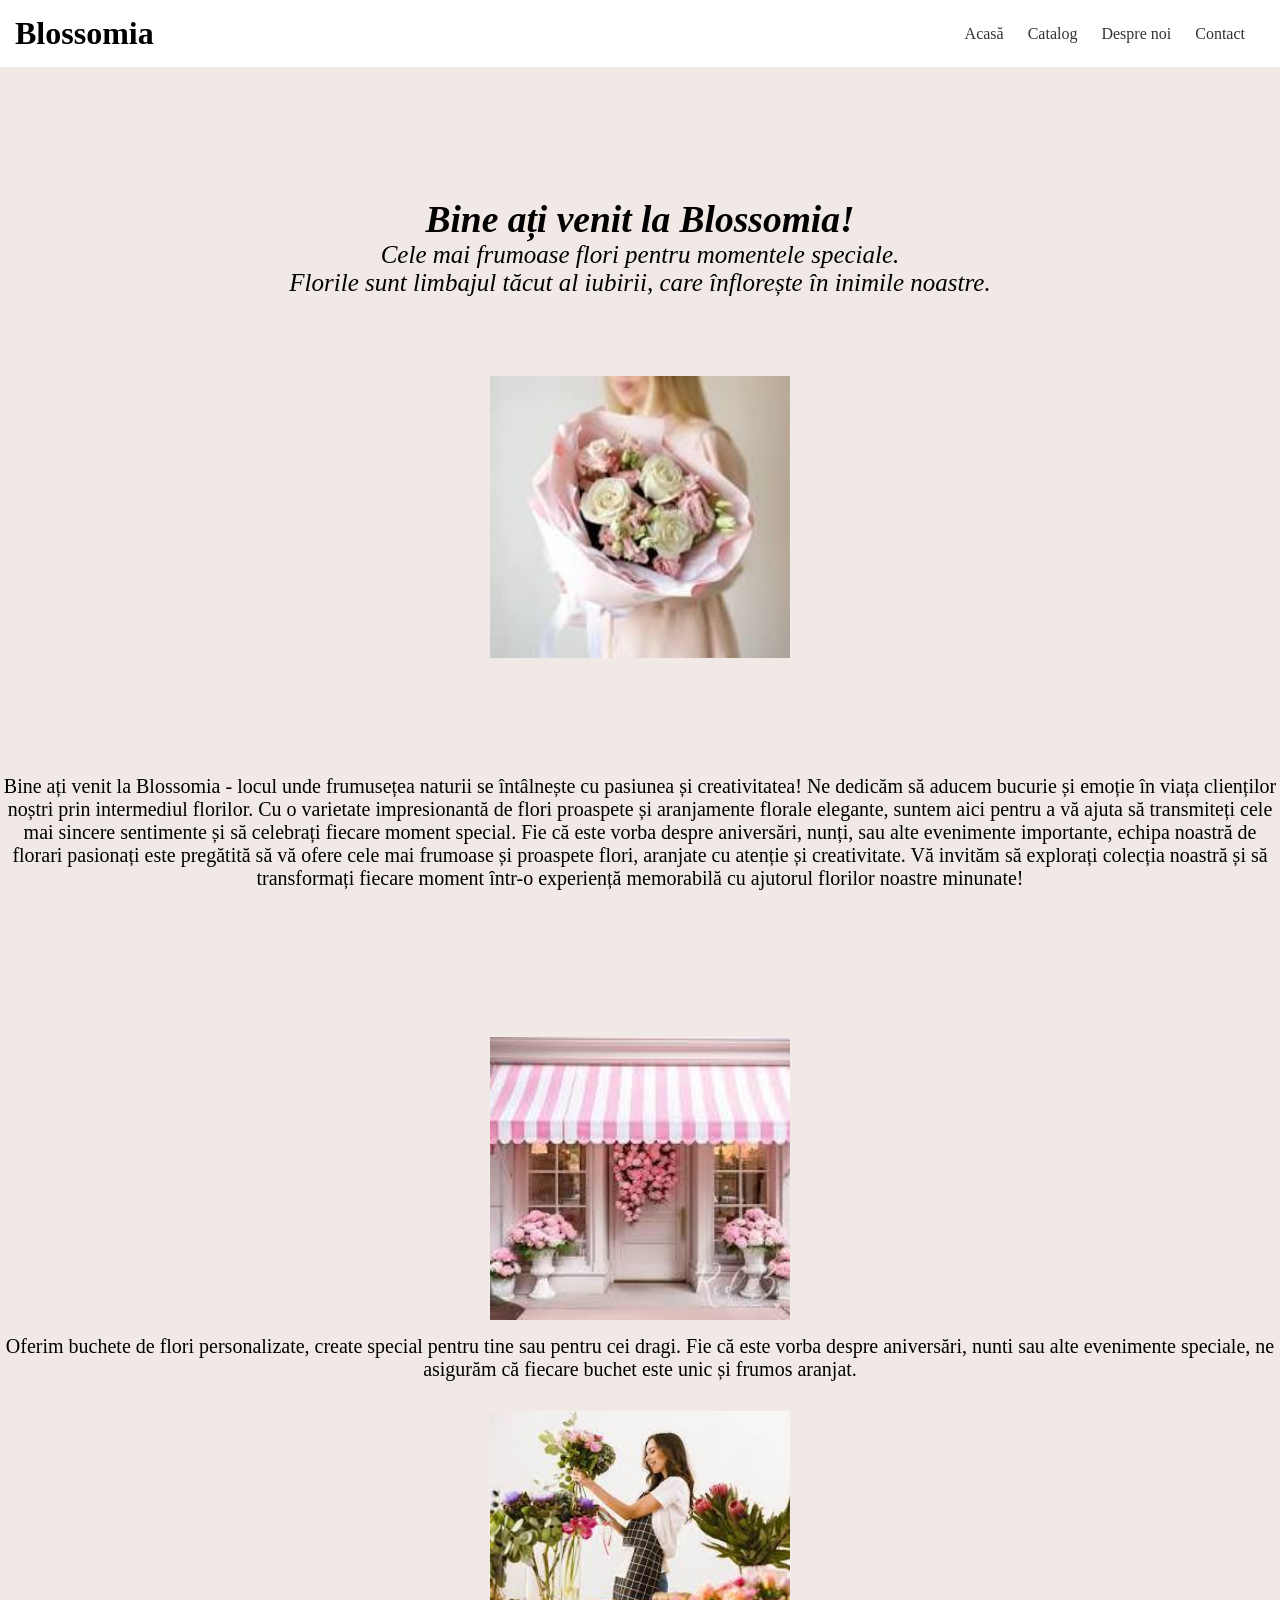
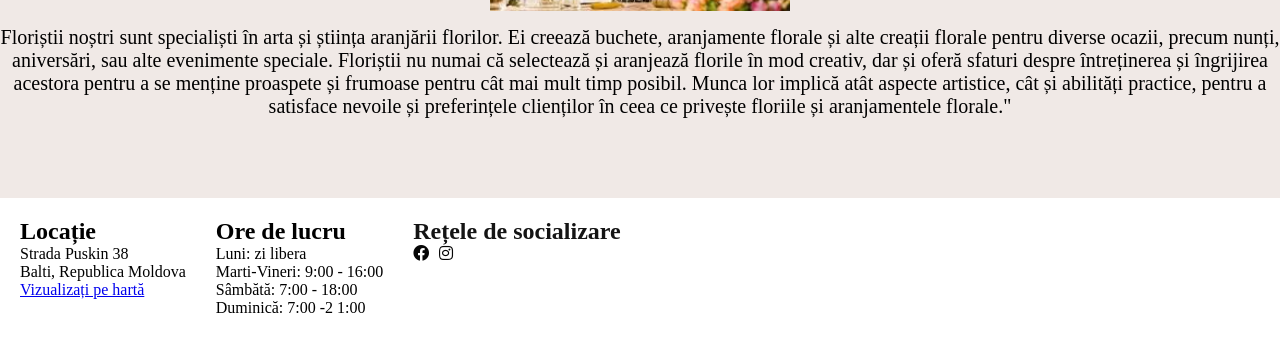
<file: index.html>
<!DOCTYPE html>
<html lang="en">
<head>
    <meta charset="UTF-8">
    <meta http-equiv="X-UA-Compatible" content="IE=edge">
    <meta name="viewport" content="width=device-width, initial-scale=1.0">
    <link rel="stylesheet" href="blossum-1.css">
    <link rel="stylesheet" href="https://cdnjs.cloudflare.com/ajax/libs/font-awesome/5.15.3/css/all.min.css">

      
    
    <title>Blossomia Flower Online Store</title>
</head>
<body>
    
    <header>
        <h1>Blossomia </h1>
        <div class="header-content"></div>
        
        <nav>
            <ul>
                <li><a href="Acasa.html">Acasă</a></li>
                <li><a href="catalog.html">Catalog</a></li>
                <li><a href="desprenoi.html">Despre noi</a></li>
                <li><a href="Contacte.html">Contact</a></li>
            </ul>
        </nav>
    </header>
    <section class="hero">
        <img class="buchet" src="buchet.jpeg" >
        <div class="hero-text">
            <h1>Bine ați venit la Blossomia!</h1>
            <p>Cele mai frumoase flori pentru momentele speciale.</p>
            <p> Florile sunt limbajul tăcut al iubirii, care înflorește în inimile noastre.</p>
            
        </div>
        <div class="hero-text1">
            <p> Bine ați venit la Blossomia - locul unde frumusețea naturii se întâlnește cu pasiunea și creativitatea! Ne dedicăm să aducem bucurie și emoție în viața clienților noștri prin intermediul florilor. Cu o varietate impresionantă de flori proaspete și aranjamente florale elegante, suntem aici pentru a vă ajuta să transmiteți cele mai sincere sentimente și să celebrați fiecare moment special. Fie că este vorba despre aniversări, nunți, sau alte evenimente importante, echipa noastră de florari pasionați este pregătită să vă ofere cele mai frumoase și proaspete flori, aranjate cu atenție și creativitate. Vă invităm să explorați colecția noastră și să transformați fiecare moment într-o experiență memorabilă cu ajutorul florilor noastre minunate!</p>
            
        </div>
    </section>
    <section class="features">
        <div class="container">
            <div class="feature">
                <img src="poza1.jpeg" alt="Descriere poza 1">
                <p>Oferim buchete de flori personalizate, create special pentru tine sau pentru cei dragi. Fie că este vorba despre aniversări, nunti sau alte evenimente speciale, ne asigurăm că fiecare buchet este unic și frumos aranjat.</p>
            </div>
            <div class="feature">
                <img src="poza2.jpeg" alt="Descriere poza 2">
                <p>

                Floriștii noștri sunt specialiști în arta și știința aranjării florilor. Ei creează buchete, aranjamente florale și alte creații florale pentru diverse ocazii, precum nunți, aniversări, sau alte evenimente speciale. Floriștii nu numai că selectează și aranjează florile în mod creativ, dar și oferă sfaturi despre întreținerea și îngrijirea acestora pentru a se menține proaspete și frumoase pentru cât mai mult timp posibil. Munca lor implică atât aspecte artistice, cât și abilități practice, pentru a satisface nevoile și preferințele clienților în ceea ce privește floriile și aranjamentele florale."</p>
            </div>
        </section>

            <footer>
                <div class="footer-content">
                    <div class="location">
                        <h2>Locație</h2>
                        <p>Strada Puskin 38</p>
                        <p>Balti, Republica Moldova</p>
                        <p><a href="https://www.google.com/maps/@46.760944,23.571832,1214m/data=!3m1!1e3?hl=ro&entry=ttu">Vizualizați pe hartă</a></p>
                    </div>
                    <div class="working-hours">
                        <h2>Ore de lucru</h2>
                        <p>Luni: zi libera</p>
                        <p>Marti-Vineri: 9:00 - 16:00</p>
                        <p>Sâmbătă: 7:00 - 18:00</p>
                        <p>Duminică: 7:00 -2 1:00</p>
                    </div>
                    <div class="social-media">
                        <h2>Rețele de socializare</h2>
                        <ul>
                            <li><a href="https://www.facebook.com"><i class="fab fa-facebook"></i></a></li>
                            <li><a href="https://www.instagram.com"><i class="fab fa-instagram"></i></a></li>
                        </ul>
                    </div>
                </div>
            </footer>
        
        
        
            <script src="blossom.js"></script>
        </body>
        </html>
</file>
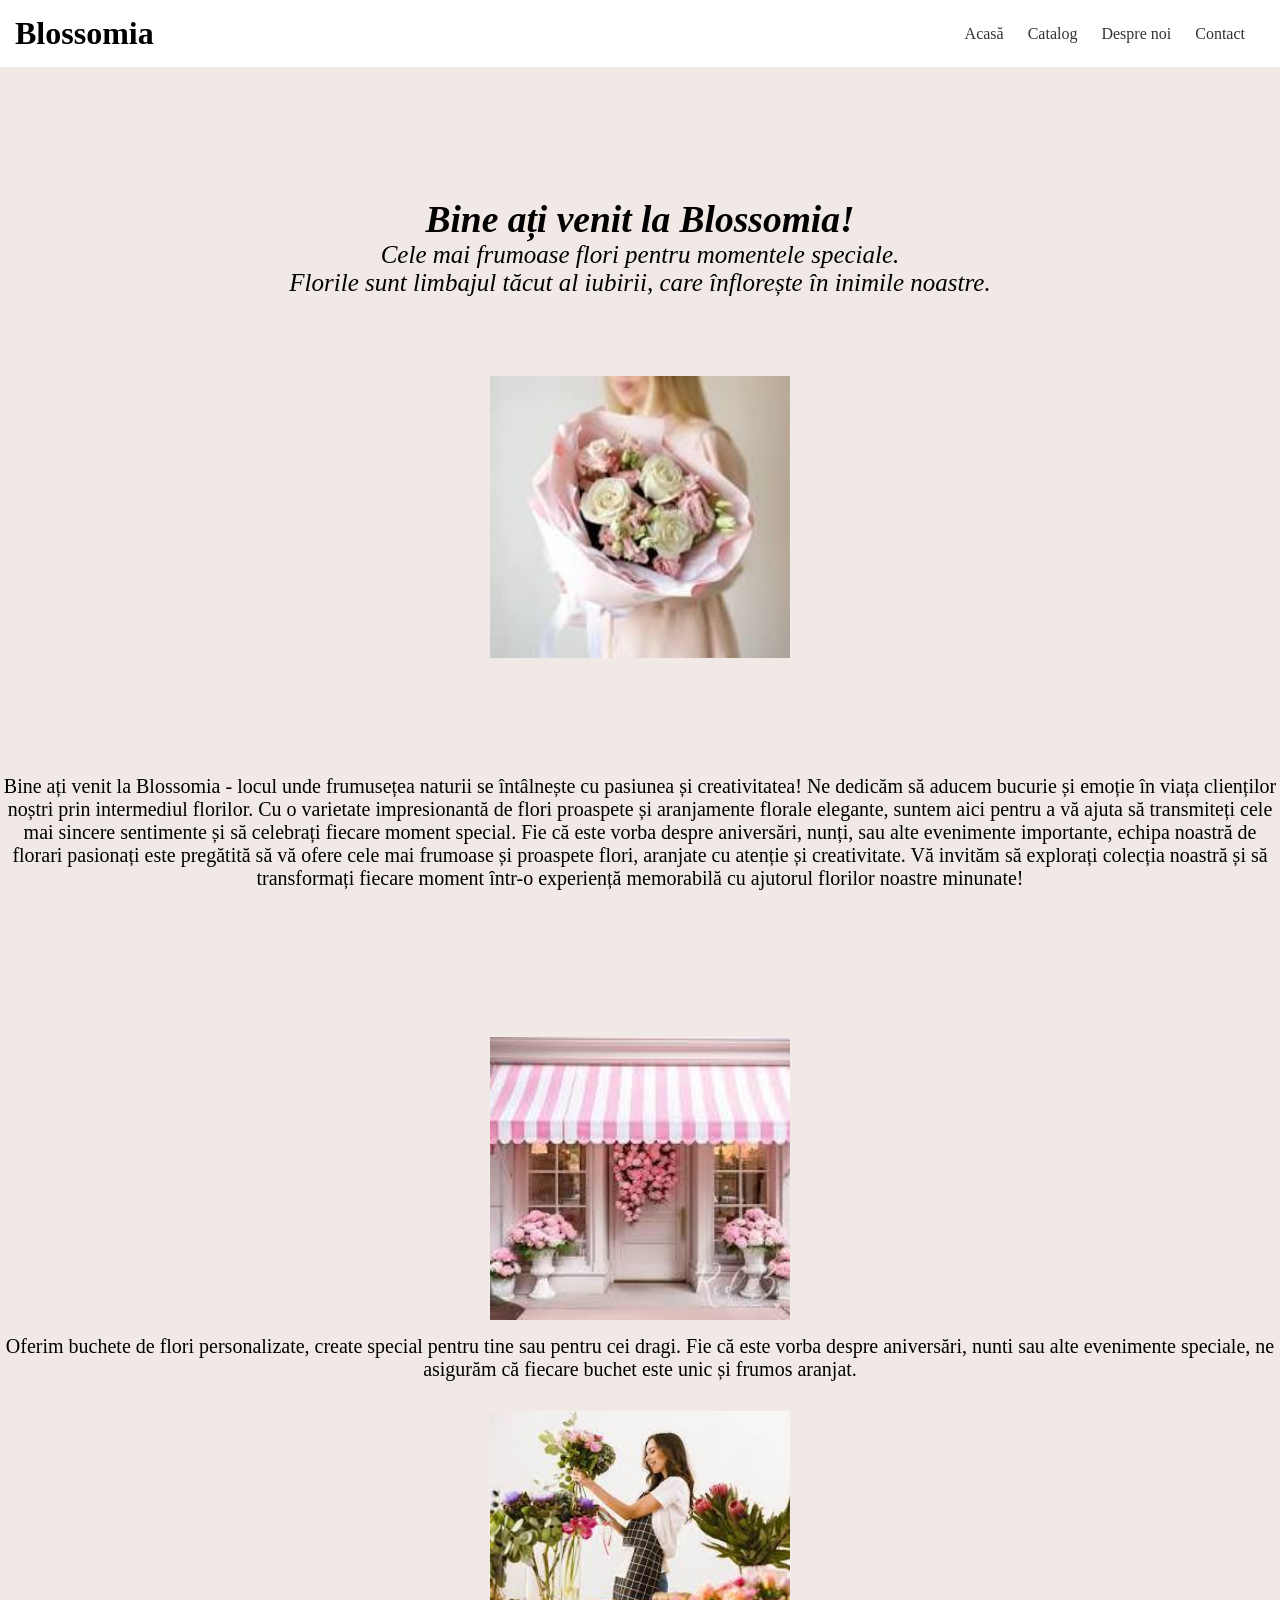
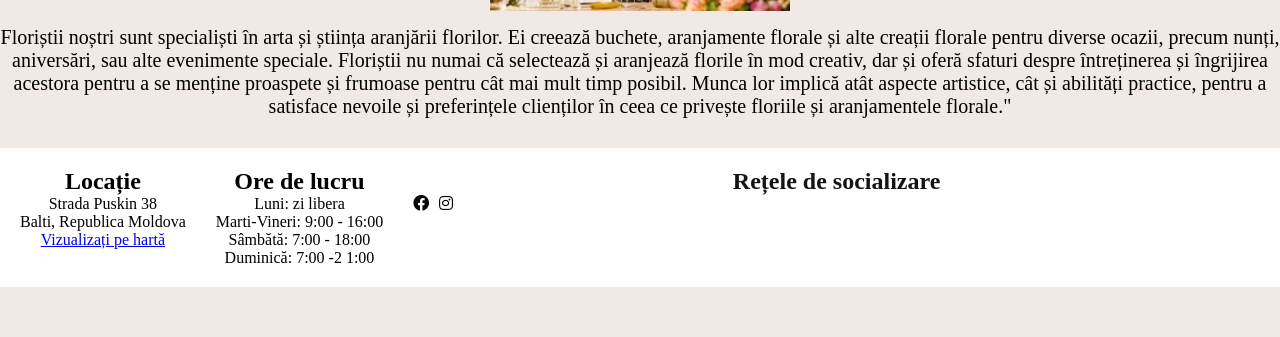
<file: Acasa.html>
<!DOCTYPE html>
<html lang="en">
<head>
    <meta charset="UTF-8">
    <meta http-equiv="X-UA-Compatible" content="IE=edge">
    <meta name="viewport" content="width=device-width, initial-scale=1.0">
    <link rel="stylesheet" href="blossum-1.css">
    <link rel="stylesheet" href="https://cdnjs.cloudflare.com/ajax/libs/font-awesome/5.15.3/css/all.min.css">

      
    
    <title>Blossomia Flower Online Store</title>
</head>
<body>

    
    <header>
        <h1>Blossomia </h1>
        <div class="header-content"></div>
        
        <nav>
            <ul>
                <li><a href="Acasa.html">Acasă</a></li>
                <li><a href="catalog.html">Catalog</a></li>
                <li><a href="desprenoi.html">Despre noi</a></li>
                <li><a href="Contacte.html">Contact</a></li>
            </ul>
        </nav>
    </header>
    <section class="hero">
        <img class="buchet" src="buchet.jpeg" >
        <div class="hero-text">
            <h1>Bine ați venit la Blossomia!</h1>
            <p>Cele mai frumoase flori pentru momentele speciale.</p>
            <p> Florile sunt limbajul tăcut al iubirii, care înflorește în inimile noastre.</p>
            
        </div>
        <div class="hero-text1">
            <p> Bine ați venit la Blossomia - locul unde frumusețea naturii se întâlnește cu pasiunea și creativitatea! Ne dedicăm să aducem bucurie și emoție în viața clienților noștri prin intermediul florilor. Cu o varietate impresionantă de flori proaspete și aranjamente florale elegante, suntem aici pentru a vă ajuta să transmiteți cele mai sincere sentimente și să celebrați fiecare moment special. Fie că este vorba despre aniversări, nunți, sau alte evenimente importante, echipa noastră de florari pasionați este pregătită să vă ofere cele mai frumoase și proaspete flori, aranjate cu atenție și creativitate. Vă invităm să explorați colecția noastră și să transformați fiecare moment într-o experiență memorabilă cu ajutorul florilor noastre minunate!</p>
            
        </div>
    </section>
    <section class="features">
        <div class="container">
            <div class="feature">
                <img src="poza1.jpeg" alt="Descriere poza 1">
                <p>Oferim buchete de flori personalizate, create special pentru tine sau pentru cei dragi. Fie că este vorba despre aniversări, nunti sau alte evenimente speciale, ne asigurăm că fiecare buchet este unic și frumos aranjat.</p>
            </div>
            <div class="feature">
                <img src="poza2.jpeg" alt="Descriere poza 2">
                <p>

                Floriștii noștri sunt specialiști în arta și știința aranjării florilor. Ei creează buchete, aranjamente florale și alte creații florale pentru diverse ocazii, precum nunți, aniversări, sau alte evenimente speciale. Floriștii nu numai că selectează și aranjează florile în mod creativ, dar și oferă sfaturi despre întreținerea și îngrijirea acestora pentru a se menține proaspete și frumoase pentru cât mai mult timp posibil. Munca lor implică atât aspecte artistice, cât și abilități practice, pentru a satisface nevoile și preferințele clienților în ceea ce privește floriile și aranjamentele florale."</p>
            </div>

            <footer>
                <div class="footer-content">
                    <div class="location">
                        <h2>Locație</h2>
                        <p>Strada Puskin 38</p>
                        <p>Balti, Republica Moldova</p>
                        <p><a href="https://www.google.com/maps/@46.760944,23.571832,1214m/data=!3m1!1e3?hl=ro&entry=ttu">Vizualizați pe hartă</a></p>
                    </div>
                    <div class="working-hours">
                        <h2>Ore de lucru</h2>
                        <p>Luni: zi libera</p>
                        <p>Marti-Vineri: 9:00 - 16:00</p>
                        <p>Sâmbătă: 7:00 - 18:00</p>
                        <p>Duminică: 7:00 -2 1:00</p>
                    </div>
                    <div class="social-media">
                        <h2>Rețele de socializare</h2>
                        <ul>
                            <li><a href="https://www.facebook.com"><i class="fab fa-facebook"></i></a></li>
                            <li><a href="https://www.instagram.com"><i class="fab fa-instagram"></i></a></li>
                        </ul>
                    </div>
                </div>
            </footer>
        
        
        
            <script src="blossom.js"></script>
        </body>
        </html>
</file>
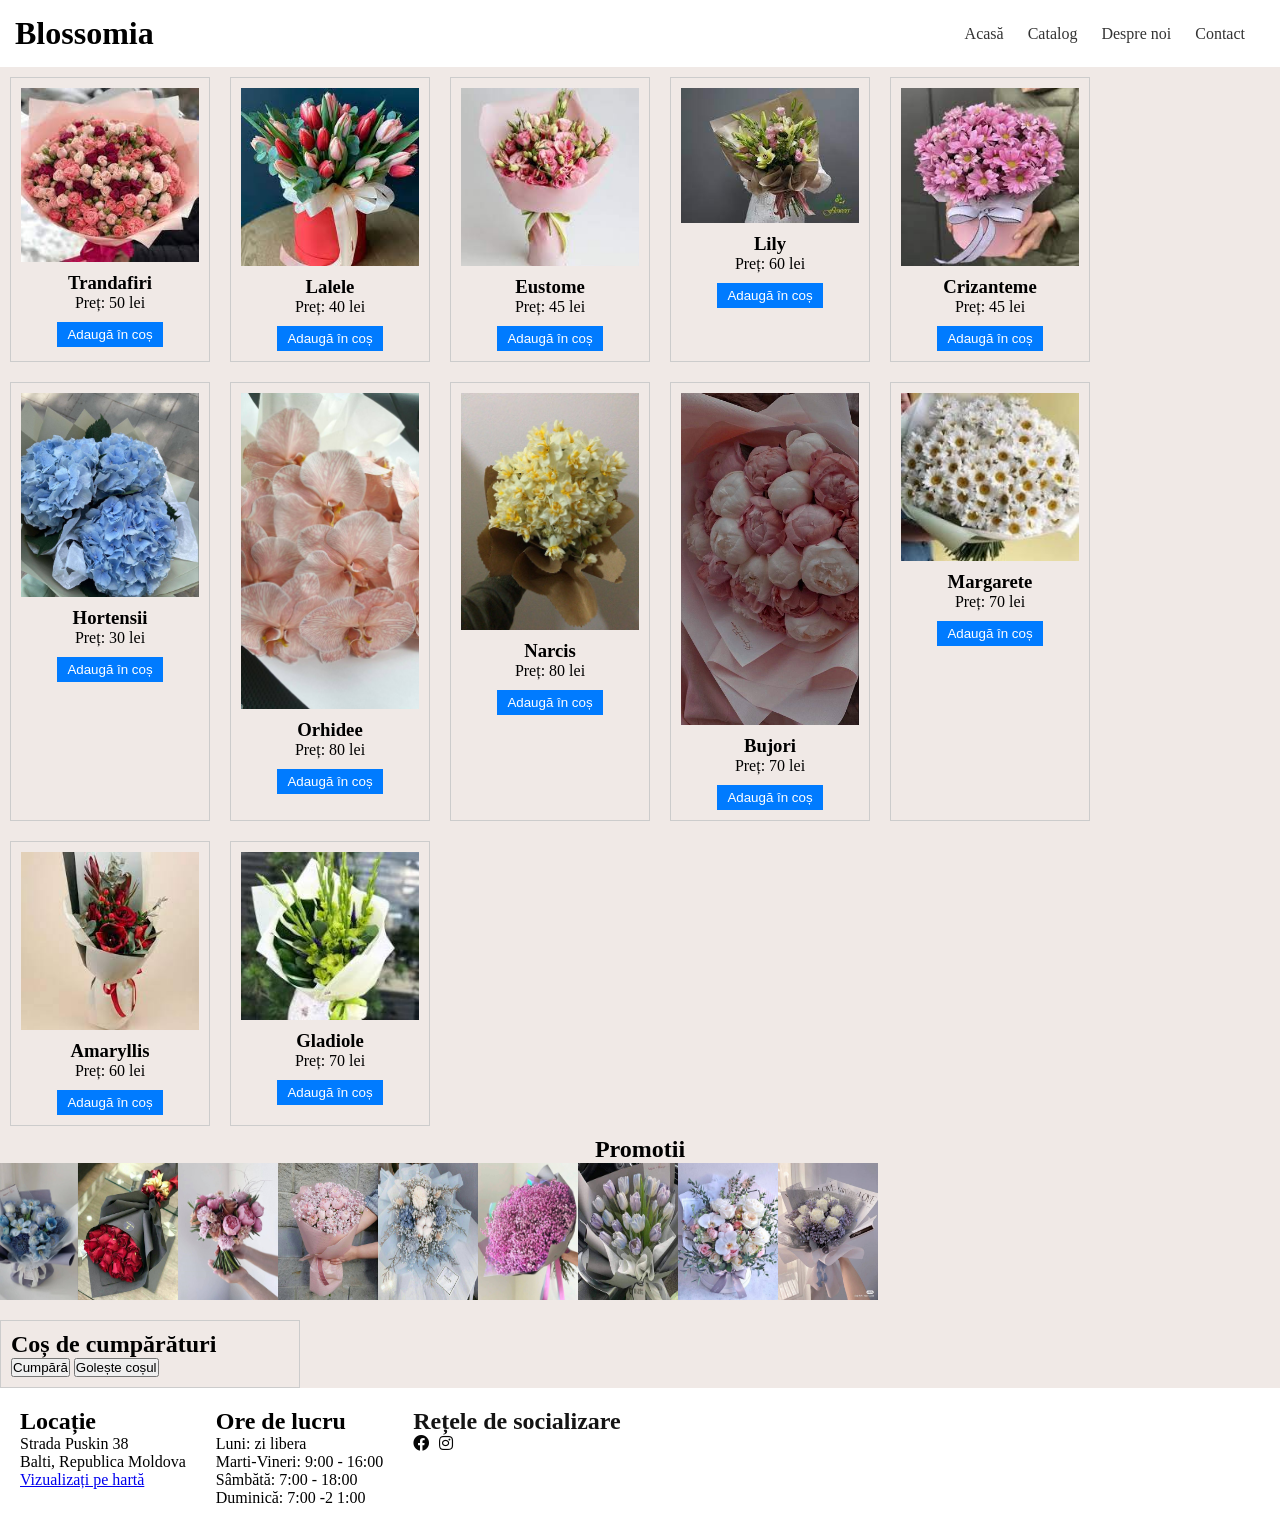
<file: catalog.html>
<!DOCTYPE html>
<html lang="en">
<head>
    <meta charset="UTF-8">
    <meta http-equiv="X-UA-Compatible" content="IE=edge">
    <meta name="viewport" content="width=device-width, initial-scale=1.0">
    <link rel="stylesheet" href="blossum-1.css">
    <link rel="stylesheet" href="https://cdnjs.cloudflare.com/ajax/libs/font-awesome/5.15.3/css/all.min.css">

      
    
    <title>Blossomia Flower Online Store</title>
</head>
<body>
    <header>
        <h1>Blossomia </h1>
        <div class="header-content"></div>
        
        <nav>
            <ul>
                <li><a href="Acasa.html">Acasă</a></li>
                <li><a href="catalog.html">Catalog</a></li>
                <li><a href="desprenoi.html">Despre noi</a></li>
                <li><a href="Contacte.html">Contact</a></li>
          
            </ul>
        </nav>
    </header>
    <div class="product-list">
        <div class="product-item" data-id="1" data-name="Trandafiri" data-price="50">
            <img src="buchet1.jpeg" alt="Produs 1">
            <h3>Trandafiri</h3>
            <p>Preț: 50 lei</p>
            <button class="add-to-cart">Adaugă în coș</button>
        </div>
        <div class="product-item" data-id="2" data-name="Lalele" data-price="40">
            <img src="lalele.jpeg" alt="Produs 1">
            <h3>Lalele</h3>
            <p>Preț: 40 lei</p>
            <button class="add-to-cart">Adaugă în coș</button>
        </div>
        <div class="product-item" data-id="3" data-name="Eustome" data-price="45">
            <img src="eustome.jpeg" alt="Produs 1">
            <h3>Eustome</h3>
            <p>Preț: 45 lei</p>
            <button class="add-to-cart">Adaugă în coș</button>
        </div>
        <div class="product-item" data-id="4" data-name="Lily" data-price="60">
            <img src="lyli.jpeg" alt="Produs 1">
            <h3>Lily</h3>
            <p>Preț: 60 lei</p>
            <button class="add-to-cart">Adaugă în coș</button>
        </div>
        <div class="product-item" data-id="4" data-name="Crizanteme" data-price="45">
            <img src="crizanteme.jpeg" alt="Produs 1">
            <h3>Crizanteme</h3>
            <p>Preț: 45 lei</p>
            <button class="add-to-cart">Adaugă în coș</button>
        </div>
        <div class="product-item" data-id="4" data-name="Hortensii" data-price="30">
            <img src="IMAGE 2024-03-18 12:10:06.jpg" alt="Produs 1">
            <h3>Hortensii</h3>
            <p>Preț: 30 lei</p>
            <button class="add-to-cart">Adaugă în coș</button>
        </div>
        <div class="product-item" data-id="4" data-name="Orhidee" data-price="80">
            <img src="IMAGE 2024-03-18 12:09:57.jpg" alt="Produs 1">
            <h3>Orhidee</h3>
            <p>Preț: 80 lei</p>
            <button class="add-to-cart">Adaugă în coș</button>
        </div>
        <div class="product-item" data-id="4" data-name="Narcis" data-price="80">
            <img src="IMAGE 2024-03-18 12:09:59.jpg" alt="Produs 1">
            <h3>Narcis</h3>
            <p>Preț: 80 lei</p>
            <button class="add-to-cart">Adaugă în coș</button>
        </div>
        <div class="product-item" data-id="4" data-name="Bujori" data-price="70">
            <img src="IMAGE 2024-03-18 12:10:09.jpg" alt="Produs 1">
            <h3>Bujori</h3>
            <p>Preț: 70 lei</p>
            <button class="add-to-cart">Adaugă în coș</button>
        </div>
        <div class="product-item" data-id="4" data-name="Margarete" data-price="70">
            <img src="margarete.jpeg" alt="Produs 1">
            <h3>Margarete</h3>
            <p>Preț: 70 lei</p>
            <button class="add-to-cart">Adaugă în coș</button>
        </div>
        <div class="product-item" data-id="4" data-name="Amaryllis" data-price="60">
            <img src="Amaryllis.jpeg" alt="Produs 1">
            <h3>Amaryllis</h3>
            <p>Preț: 60 lei</p>
            <button class="add-to-cart">Adaugă în coș</button>
        </div>
        <div class="product-item" data-id="4" data-name="Gladiole" data-price="70">
            <img src="Gladiole.jpeg" alt="Produs 1">
            <h3>Gladiole</h3>
            <p>Preț: 70 lei</p>
            <button class="add-to-cart">Adaugă în coș</button>
        </div>
    </div>
    <section class="promotions">
        <h2>Promotii</h2>
        <div class="slideshow">
            <img src="image1.jpg" alt="Promoție 1">
            <img src="image2.jpg" alt="Promoție 2">
            <img src="image3.jpg" alt="Promoție 3">
            <img src="image4.jpg" alt="Promoție 4">
            <img src="image5.jpg" alt="Promoție 5">
            <img src="image6.jpg" alt="Promoție 6">
            <img src="image7.jpg" alt="Promoție 7">
            <img src="image8.jpg" alt="Promoție 8">
            <img src="image9.jpg" alt="Promoție 9">
            <!-- Adaugă mai multe imagini aici -->
        </div>
    </section>
    

    <div class="cart">
        <h2>Coș de cumpărături</h2>
        <ul class="cart-items"></ul>
        <button class="cumparaBtn">Cumpără</button> 
        <button class="clear-cart">Golește coșul</button>
    </div> 

</div> 
<footer>
    <div class="footer-content">
        <div class="location">
            <h2>Locație</h2>
            <p>Strada Puskin 38</p>
            <p>Balti, Republica Moldova</p>
            <p><a href="https://www.google.com/maps/@46.760944,23.571832,1214m/data=!3m1!1e3?hl=ro&entry=ttu">Vizualizați pe hartă</a></p>
        </div>
        <div class="working-hours">
            <h2>Ore de lucru</h2>
            <p>Luni: zi libera</p>
            <p>Marti-Vineri: 9:00 - 16:00</p>
            <p>Sâmbătă: 7:00 - 18:00</p>
            <p>Duminică: 7:00 -2 1:00</p>
        </div>
        <div class="social-media">
            <h2>Rețele de socializare</h2>
            <ul>
                <li><a href="https://www.facebook.com"><i class="fab fa-facebook"></i></a></li>
                <li><a href="https://www.instagram.com"><i class="fab fa-instagram"></i></a></li>
            </ul>
        </div>
    </div>
</footer>



<script src="blossom.js"></script>
</body>
</html>
</file>
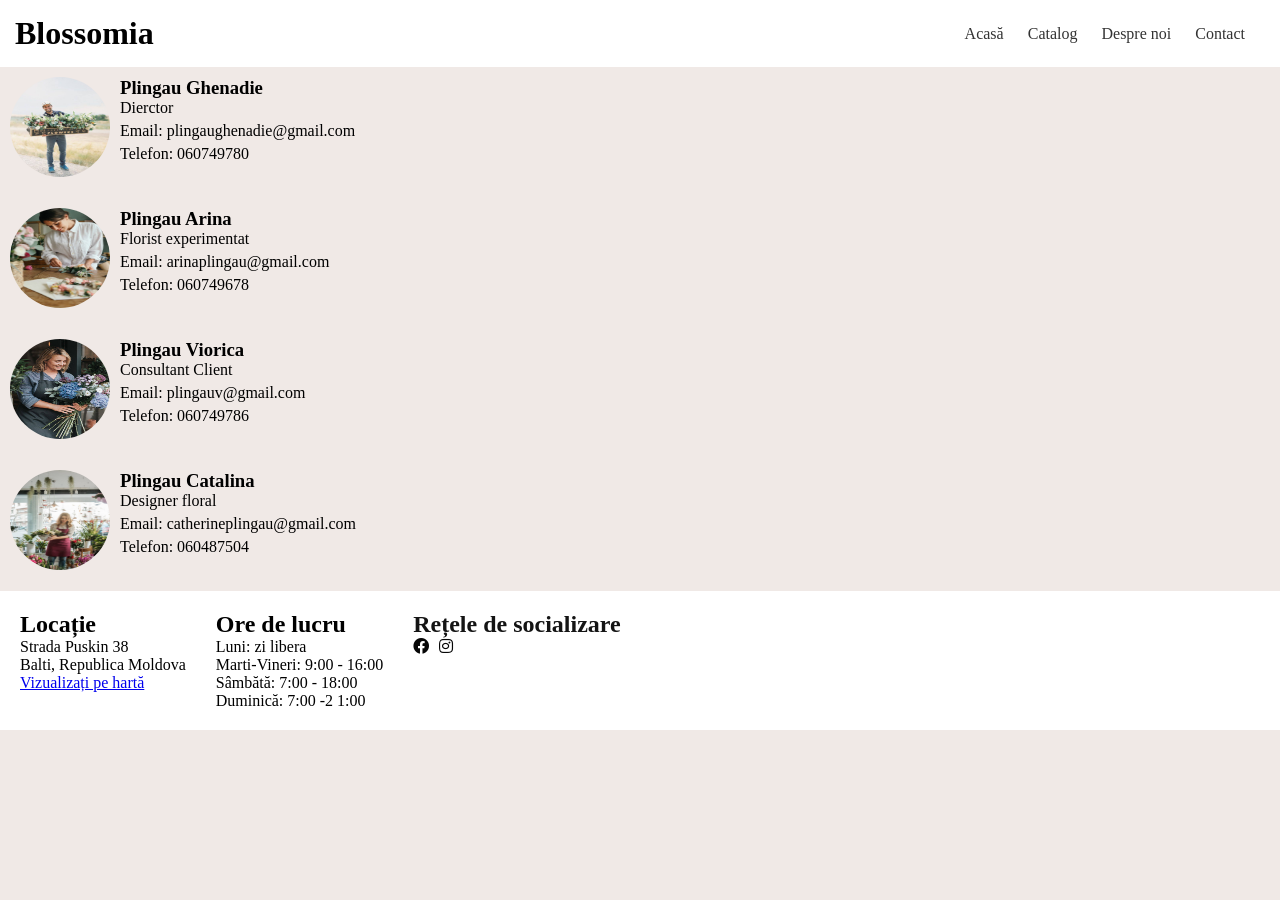
<file: Contacte.html>
<!DOCTYPE html>
<html lang="en">
<head>
    <meta charset="UTF-8">
    <meta http-equiv="X-UA-Compatible" content="IE=edge">
    <meta name="viewport" content="width=device-width, initial-scale=1.0">
    <link rel="stylesheet" href="blossum-1.css">
    <link rel="stylesheet" href="https://cdnjs.cloudflare.com/ajax/libs/font-awesome/5.15.3/css/all.min.css">

      
    
    <title>Blossomia Flower Online Store</title>
</head>
<body>
    <header>
        <h1>Blossomia</h1>
        <nav>
            <ul>
                <li><a href="Acasa.html">Acasă</a></li>
                <li><a href="catalog.html">Catalog</a></li>
                <li><a href="desprenoi.html">Despre noi</a></li>
                <li><a href="Contacte.html">Contact</a></li>
             
            </ul>
        </nav>
    </header>
    <section class=" persoane de contact">
        <div class="person">
            <img src="IMAGE 2024-03-18 11:53:04.jpg" alt="Persoana 1">
            <h3>Plingau Ghenadie </h3>
            <p>Dierctor</p>
            <p>Email: plingaughenadie@gmail.com</p>
            <p>Telefon: 060749780</p>
        </div>
        <div class="person">
            <img src="IMAGE 2024-03-18 11:53:00.jpg" alt="Persoana 1">
            <h3>Plingau Arina </h3>
            <p>Florist experimentat</p>
            <p>Email: arinaplingau@gmail.com</p>
            <p>Telefon: 060749678</p>
        </div>
        <div class="person">
            <img src="IMAGE 2024-03-18 11:52:56.jpg" alt="Persoana 1">
            <h3>Plingau Viorica </h3>
            <p>Consultant Client</p>
            <p>Email: plingauv@gmail.com</p>
            <p>Telefon: 060749786</p>
        </div>
        <div class="person">
            <img src="IMAGE 2024-03-18 11:53:02.jpg" alt="Persoana 2">
            <h3>Plingau Catalina </h3>
            <p>Designer floral</p>
            <p>Email: catherineplingau@gmail.com</p>
            <p>Telefon: 060487504</p>
        </div>

    </section>
   


    <footer>
        <div class="footer-content">
            <div class="location">
                <h2>Locație</h2>
                <p>Strada Puskin 38</p>
                <p>Balti, Republica Moldova</p>
                <p><a href="https://www.google.com/maps/@46.760944,23.571832,1214m/data=!3m1!1e3?hl=ro&entry=ttu">Vizualizați pe hartă</a></p>
            </div>
            <div class="working-hours">
                <h2>Ore de lucru</h2>
                <p>Luni: zi libera</p>
                <p>Marti-Vineri: 9:00 - 16:00</p>
                <p>Sâmbătă: 7:00 - 18:00</p>
                <p>Duminică: 7:00 -2 1:00</p>
            </div>
            <div class="social-media">
                <h2>Rețele de socializare</h2>
                <ul>
                    <li><a href="https://www.facebook.com"><i class="fab fa-facebook"></i></a></li>
                    <li><a href="https://www.instagram.com"><i class="fab fa-instagram"></i></a></li>
                </ul>
            </div>
        </div>
    </footer>



    <script src="blossom.js"></script>
</body>
</html>
</file>
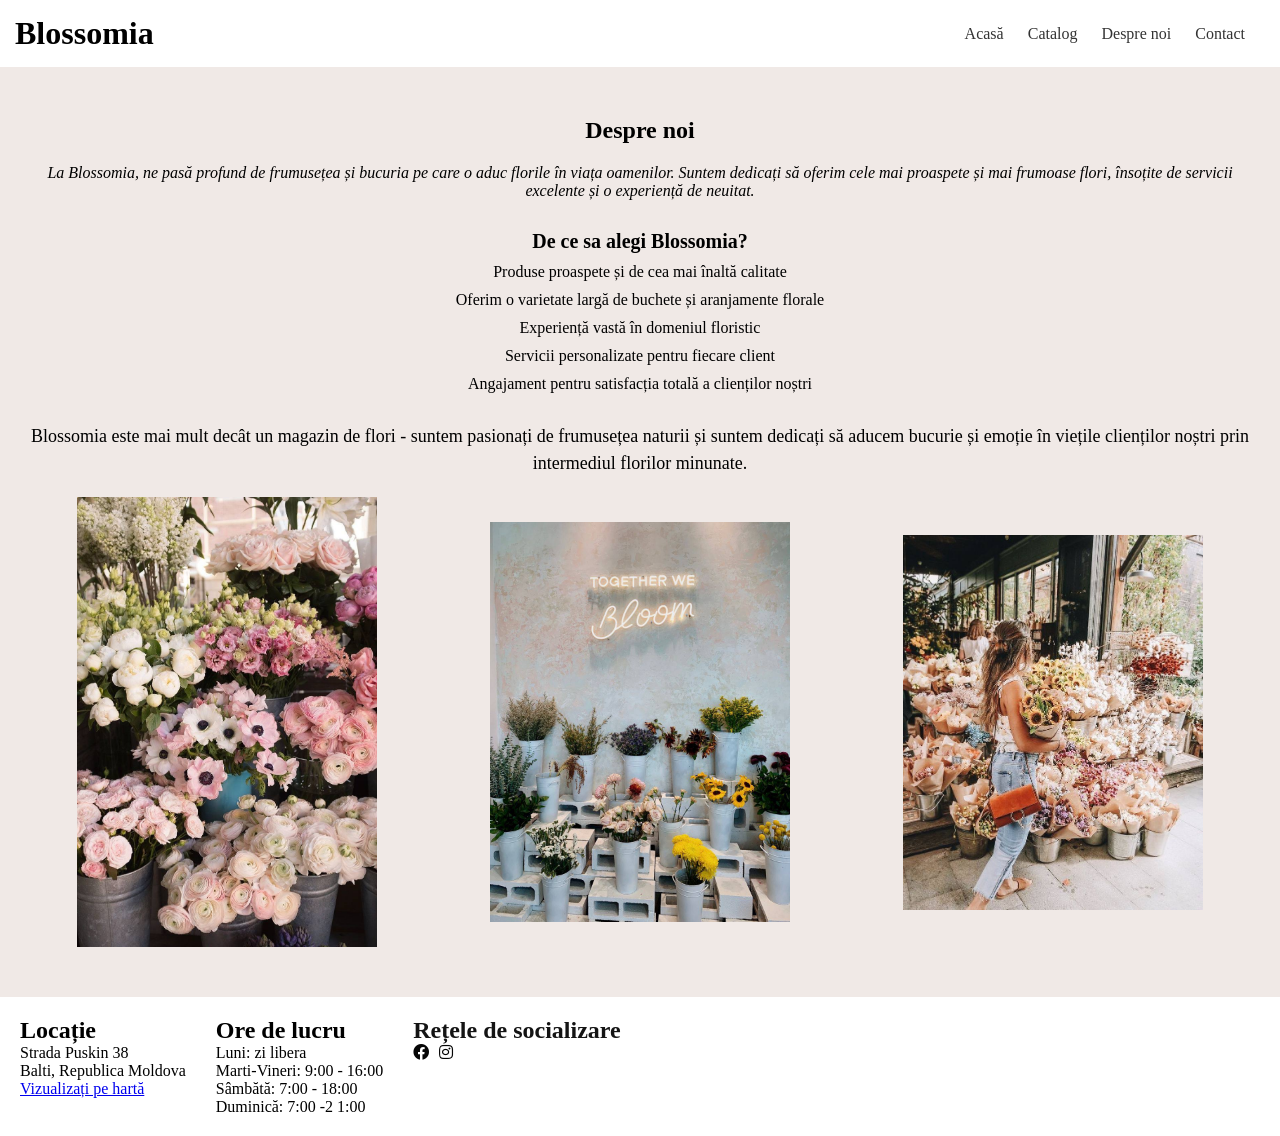
<file: desprenoi.html>
<!DOCTYPE html>
<html lang="en">
<head>
    <meta charset="UTF-8">
    <meta http-equiv="X-UA-Compatible" content="IE=edge">
    <meta name="viewport" content="width=device-width, initial-scale=1.0">
    <link rel="stylesheet" href="blossum-1.css">
    <link rel="stylesheet" href="https://cdnjs.cloudflare.com/ajax/libs/font-awesome/5.15.3/css/all.min.css">

      
    
    <title>Blossomia Flower Online Store</title>
</head>
<body>
    <header>
        <h1>Blossomia</h1>
        <nav>
            <ul>
                <li><a href="Acasa.html">Acasă</a></li>
                <li><a href="catalog.html">Catalog</a></li>
                <li><a href="desprenoi.html">Despre noi</a></li>
                <li><a href="Contacte.html">Contact</a></li>
             
            </ul>
        </nav>
    </header>
    
    <section class="about-us">
        <h2>Despre noi</h2>
        <p class="positioning-statement">La Blossomia, ne pasă profund de frumusețea și bucuria pe care o aduc florile în viața oamenilor. Suntem dedicați să oferim cele mai proaspete și mai frumoase flori, însoțite de servicii excelente și o experiență de neuitat.</p>
        <div class="key-messages">
            <h3>De ce sa alegi Blossomia?</h3>
            <ul>
                <li>Produse proaspete și de cea mai înaltă calitate</li>
                <li>Oferim o varietate largă de buchete și aranjamente florale</li>
                <li>Experiență vastă în domeniul floristic</li>
                <li>Servicii personalizate pentru fiecare client</li>
                <li>Angajament pentru satisfacția totală a clienților noștri</li>
            </ul>
        </div>
        <p class="brief-description">Blossomia este mai mult decât un magazin de flori - suntem pasionați de frumusețea naturii și suntem dedicați să aducem bucurie și emoție în viețile clienților noștri prin intermediul florilor minunate.</p>
        <div class="gallery">
            <img src="photo_2024-03-18 09.43.20.jpeg" alt="Imagine 1">
            <img src="photo_2024-03-18 09.43.34.jpeg" alt="Imagine 2">
            <img src="photo_2024-03-18 09.43.40.jpeg" alt="Imagine 3">
        </div>

    </section>

    <footer>
        <div class="footer-content">
            <div class="location">
                <h2>Locație</h2>
                <p>Strada Puskin 38</p>
                <p>Balti, Republica Moldova</p>
                <p><a href="https://www.google.com/maps/@46.760944,23.571832,1214m/data=!3m1!1e3?hl=ro&entry=ttu">Vizualizați pe hartă</a></p>
            </div>
            <div class="working-hours">
                <h2>Ore de lucru</h2>
                <p>Luni: zi libera</p>
                <p>Marti-Vineri: 9:00 - 16:00</p>
                <p>Sâmbătă: 7:00 - 18:00</p>
                <p>Duminică: 7:00 -2 1:00</p>
            </div>
            <div class="social-media">
                <h2>Rețele de socializare</h2>
                <ul>
                    <li><a href="https://www.facebook.com"><i class="fab fa-facebook"></i></a></li>
                    <li><a href="https://www.instagram.com"><i class="fab fa-instagram"></i></a></li>
                </ul>
            </div>
        </div>
    </footer>


    <script src="blossom.js"></script>
</body>
</html>
</file>
<file: blossum-1.css>
/* Reset default styles */
* {
    margin: 0;
    padding: 0;
    box-sizing: border-box;
}

/* Header styles */
header {
    background-color: rgba(239, 231, 227, 0.885);
    padding: 20px;
    display: flex;
    justify-content: space-between;
    align-items: center;
    
}

.logo {
    font-size: 24px;
    font-weight: italic;
    text-align: center;
}

nav ul {
    list-style: none;
}

nav ul li {
    display: inline-block;
    margin-right: 20px;
}

nav ul li a {
    text-decoration: none;
    color: #333;
    text-align: left;
}
.body{
    background-color: rgba(239, 231, 227, 0.885);
}


.hero {
    position: relative;
    height: 100vh;
    display: flex;
    justify-content: center;
    align-items: center;
}

.hero-text {
    font-style: italic;
    font-family: 'Times New Roman', Times, serif;
    font-size: 25px;
    text-align: center;
    position: absolute;
    top: 20%;
    transform: translateY(-50%);
}
.hero-text1 {
    font-family: 'Times New Roman', Times, serif;
    font-size: 20px;
    text-align: center;
    position: absolute;
    top: 85%;
    transform: translateY(-50%);
}


.buchet {
    width: 100%;
    max-width: 300px;
    height: auto;
    display: block;
    margin: auto; /* Așeză imaginea la mijloc */
}


.contact-info,
.useful-links,
.social-media {
    flex: 1;
}

.contact-info h2,
.useful-links h2,
.social-media h2 {
    color: #141414; /* culoare crem pentru titluri */
}

.contact-info ul,
.useful-links ul,
.social-media ul {
    list-style-type: none;
    padding: 0;
}

.contact-info ul li,
.useful-links ul li,
.social-media ul li {
    margin-bottom: 10px;
}

.contact-info ul li:last-child,
.useful-links ul li:last-child,
.social-media ul li:last-child {
    margin-bottom: 0;
}

.contact-info a,
.useful-links a,
.social-media a {
    color: #060606; /* culoare crem pentru link-uri */
    text-decoration: none;
}

.contact-info a:hover,
.useful-links a:hover,
.social-media a:hover {
    color: #100f0f ;
    text-decoration: underline;
}

/* Stiluri CSS pentru produse și coșul de cumpărături */
.product-list {
    display: flex;
    flex-wrap: wrap;
    list-style: none; 
    padding: 0;
}

.product-item {
    width: 200px;
    border: 1px solid #ccc;
    padding: 10px;
    margin: 10px;
    text-align: center;

}
.product-item img {
    display: block;
    margin: 0 auto 10px;
    max-width: 100%; /* Imaginile nu vor depăși lățimea maximă a cadrului tabelului */
    height: auto; /* Asigură menținerea proporțiilor corecte ale imaginilor */
}
.promotions {
    text-align: center;
}

.slideshow-container {
    width: 70%; /* Lățimea containerului pentru slideshow */
    margin: 0 auto; /* Centrează containerul */
    overflow: hidden; /* Ascunde imaginile care ies din afișare */
    border: 1px solid #ddd; /* Opțional: adaugă o bordură pentru a evidenția containerul */
}

.slideshow {
    display: flex; /* Așază imaginile într-o linie orizontală */
    transition: transform 0.3s ease; /* Efect de tranziție pentru animația de deplasare */
}

.slideshow img {
    width: 100px; /* Lățimea imaginilor */
    height: auto; /* Asigură menținerea proporțiilor imaginilor */
}



.add-to-cart {
    background-color: #007bff;
    color: #fff;
    border: none;
    padding: 5px 10px;
    cursor: pointer;
    margin-top: 10px;
}

.cart {
    border: 1px solid #ccc;
    padding: 10px;
    margin-top: 20px;
    width: 300px;
}

.cart-items {
    list-style: none;
    padding: 0;
}

.cart-item {
    margin-bottom: 5px;
}

.cart-total {
    font-weight: bold;
}
body {
    background-color: rgba(239, 231, 227, 0.885); /* Culoare bej */
}

header {
    background-color: #ffffff; /* Culoare de fundal a antetului */
    padding: 15px;
    text-align: center;
}

nav ul {
    list-style-type: none;
    margin: 0;
    padding: 0;
}

nav ul li {
    display: inline;
    margin-right: 20px;
}

.footer-content {
    display: flex;
    justify-content: space-between;
    padding: 20px;
    background-color: #ffffff; /* Culoare de fundal a subsolului */
}

.contact-info,
.location,
.working-hours {
    margin-right: 30px;
}

.social-media ul {
    list-style-type: none;
    padding: 0;
    margin: 0;
    display: flex;
}

.social-media li {
    margin-right: 10px;
}
.features {
    text-align: center; /* Așezarea elementelor în centrul paginii */
    padding: 50px 0; /* Spațierea între secțiuni */
}

.feature {
    margin-bottom: 30px; /* Spațierea între caracteristici */
}

.feature img {
    width: 100%; /* Asigură că imaginile ocupă întreaga lățime a conținătorului */
    max-width: 300px; /* Limitarea lățimii maxime a imaginilor */
    height: auto; /* Menține proporțiile imaginilor */
    display: block; /* Asigură o spațiere corectă între imagini */
    margin: 20px auto 15px; /* Așezarea imagini la mijloc și adăugarea unei mici spațieri sub imagine */
}
.feature p {
    font-family: 'Times New Roman', Times, serif;
    font-size: 20px; /* Mărimea fontului pentru textul caracteristicilor */
}
/* Stiluri pentru pagina "Despre noi" */
.about-us {
    padding: 50px 20px;
    text-align: center;
}

.about-us h2 {
    font-size: 24px;
    font-weight: bold;
    margin-bottom: 20px;
}

.positioning-statement {
    font-style: italic;
    margin-bottom: 30px;
}

.key-messages {
    margin-bottom: 30px;
}

.key-messages h3 {
    font-size: 20px;
    font-weight: bold;
    margin-bottom: 10px;
}

.key-messages ul {
    list-style-type: none;
    padding: 0;
}

.key-messages ul li {
    margin-bottom: 10px;
}

.brief-description {
    font-size: 18px;
    line-height: 1.5;
}

.gallery {
    display: flex;
    justify-content: space-around;
    align-items: center;
    margin-top: 20px;
}

.gallery img {
    width: 300px;
    height: auto;
    margin: 0 10px;
}
.persoane-de-contact {
    display: flex;
    flex-wrap: wrap;
    justify-content: space-between;
}

.person {
    width: calc(50% - 10px); /* Așigură că fiecare element ocupă jumătate din lățimea containerului, cu un spațiu mic între ele */
    margin-bottom: 20px; /* Spațiere între elementele individuale */
    padding: 10px; /* Spațiu interior pentru a delimita poza și textul */
    box-sizing: border-box; /* Asigură că padding-ul nu crește lățimea elementului */
}

.person img {
    width: 100px; /* Dimensionează imaginile la o lățime fixă */
    height: 100px; /* Înălțimea imaginilor */
    border-radius: 50%; /* Rotunjirea marginilor pentru un aspect mai plăcut */
    margin-right: 10px; /* Spațiere între imagine și text */
    float: left; /* Alinierea imaginii la stânga */
}

.person h3 {
    margin-top: 0; /* Elimină spațiul de sus al titlului */
}

.person p {
    margin-bottom: 5px; /* Spațiere între elementele de tip paragraf */
}

@media screen and (max-width: 600px) {
    .person {
        width: 100%; /* La dimensiuni mai mici, elementele vor ocupa întreaga lățime */
    }
}
</file>
